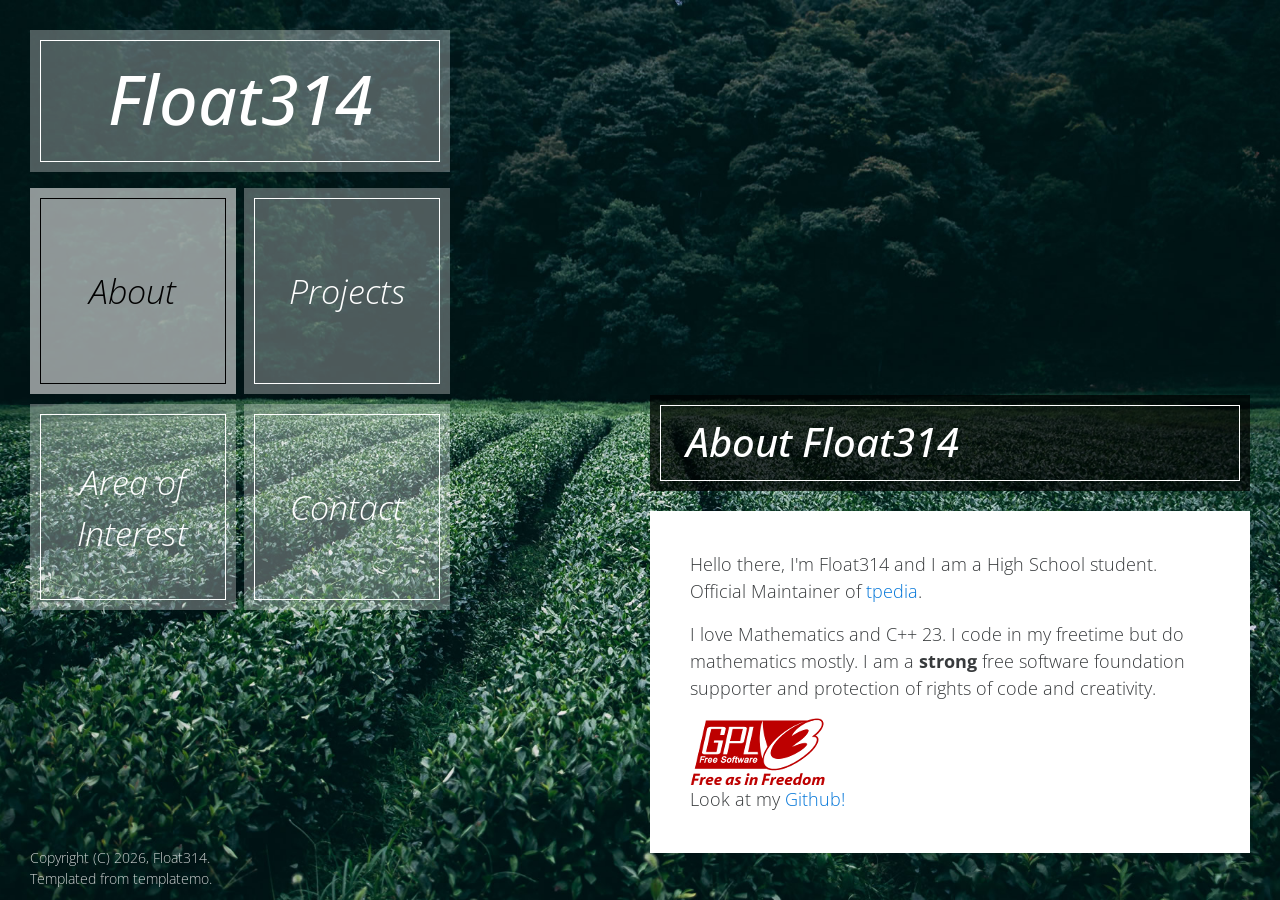
<file: index.html>
<!DOCTYPE html>
<html lang="en">
    <head>
        <meta charset="utf-8">
        <meta http-equiv="X-UA-Compatible" content="IE=edge">
        <meta name="viewport" content="width=device-width, initial-scale=1">
        
        <title>Float314</title>
<!--
The Story Theme
http://www.templatemo.com/tm-480-story
-->
        <!-- load stylesheets -->
        <link rel="stylesheet" href="https://fonts.googleapis.com/css?family=Open+Sans:300,300italic,400">  <!-- Google web font "Open Sans" -->
        <link rel="stylesheet" href="css/bootstrap.min.css">                                                <!-- Bootstrap style -->
        <link rel="stylesheet" href="css/flexslider.css">                                                   <!-- Flexslider style -->       
        <link rel="stylesheet" href="css/templatemo-style.css">                                             <!-- Templatemo style -->

        <!-- HTML5 shim and Respond.js for IE8 support of HTML5 elements and media queries -->
        <!-- WARNING: Respond.js doesn't work if you view the page via file:// -->
        <!--[if lt IE 9]>
          <script src="https://oss.maxcdn.com/html5shiv/3.7.2/html5shiv.min.js"></script>
          <script src="https://oss.maxcdn.com/respond/1.4.2/respond.min.js"></script>
        <![endif]-->
    </head>
    
    <body class="page">
        
            
            <!-- background images -->
            <div class="page-bg-imgs-list">
                <img src="img/story-bg-1.jpg" id="page-1-img" class="main-img" alt="About">
                <img src="img/story-bg-2.jpg" id="page-2-img" alt="Gallery">
                <img src="img/story-bg-3.jpg" id="page-3-img" alt="Services">
                <img src="img/story-bg-4.jpg" id="page-4-img" alt="Contact">                            
            </div>
            
            <div class="container-fluid">

                <div class="row">
                    <div class="col-xs-12 col-sm-12 col-md-12 col-lg-5 col-xl-5">
                        
                        <div class="header">

                            <!-- site title -->
                            <header class="box box-white">
                                <a href="javascript:void(0)" class="js-site-title">
                                    <h1 class="box-text site-title-text">Float314</h1>    
                                </a>            
                            </header>
                            
                            <!-- site navigation -->
                            <nav class="js-nav">
                                <ul class="nav-items-container">

                                    <li data-nav-item-id="page-1" class="block-keep-ratio block-keep-ratio-1-1 block-width-half box box-white box-nav-item js-nav-item pull-xs-left">
                                        <a href="#page-1" class="block-keep-ratio-content box-nav-item-link">
                                            <span class="box-text box-text-nav-item flexbox-center">About</span>
                                        </a>
                                    </li>

                                    <li data-nav-item-id="page-2" class="block-keep-ratio block-keep-ratio-1-1 block-width-half box box-white box-nav-item js-nav-item pull-xs-right">
                                        <a href="#page-2" class="block-keep-ratio-content box-nav-item-link">
                                            <span class="box-text box-text-nav-item flexbox-center">Projects</span>
                                        </a>
                                    </li>

                                    <li data-nav-item-id="page-3" class="block-keep-ratio block-keep-ratio-1-1 block-width-half box box-white box-nav-item js-nav-item pull-xs-left">
                                        <a href="#page-3" class="block-keep-ratio-content box-nav-item-link">
                                            <span class="box-text box-text-nav-item flexbox-center">Area of Interest</span>
                                        </a>
                                    </li>

                                    <li data-nav-item-id="page-4" class="block-keep-ratio block-keep-ratio-1-1 block-width-half box box-white box-nav-item js-nav-item pull-xs-right">
                                        <a href="#page-4" class="block-keep-ratio-content box-nav-item-link">
                                            <span class="box-text box-text-nav-item flexbox-center">Contact</span>
                                        </a>
                                    </li>

                                </ul>
                            </nav>    
                        </div> <!-- .header -->

                    </div>

                    <div class="col-xs-12 col-sm-12 col-md-12 col-lg-7 col-xl-7">
                        <div class="content-wrapper js-content-wrapper">
                            <!-- about -->
                            <section data-page-id="page-1" class="content js-content">
                                
                                <header class="box box-black margin-b-20">
                                    <h2 class="box-text page-title-text">About Float314</h2>
                                </header>
                                
                                <div class="content-text">
                                    <p>
                                        Hello there, I'm Float314 and I am a High School student. Official Maintainer of <a href="https://github.com/float314/tpedia">tpedia</a>. 
                                    </p>
                                    <p>
                                        I love Mathematics and C++ 23. I code in my freetime but do mathematics mostly. I am a <strong>strong</strong> free software foundation supporter
                                        and protection of rights of code and creativity. 
                                    </p>

                                    <img src="img/gplv3_logo.png" alt="GNU GPL v3 license Logo" />

                                    <p> Look at my <a href="https://github.com/Float314">Github!</a></p>
                                </div>            

                            </section> <!-- #about -->

                            <!-- gallery -->
                            <section data-page-id="page-2" class="content js-content">
                                
                                <header class="box box-black margin-b-20">
                                    <h2 class="box-text page-title-text">Projects</h2>
                                </header>
                                
                                <div class="content-text">
                                    
                                    <!-- <p>Credits go to <a rel="nofollow" href="http://unsplash.com">Unsplash</a> for images.</p> -->
                                     <p>
                                        Some projects I made in my free time  
                                     </p>
                                     <ul>
                                         <li><a href="https://github.com/Float314/tpedia">Tpedia</a> - Run Wikipedia inside the terminal!</li>
                                         <li><a href="https://github.com/Float314/c-export-symbols">c-export-symbols</a> - Export Functions with their Types for header files!</li>
                                     </ul>
                                     <p> + other projects I may have missed</p>
                                </div>            

                            </section> <!-- #gallery -->
                            
                            <!-- services -->
                            <section data-page-id="page-3" class="content js-content">
                                
                                <header class="box box-black margin-b-20">
                                    <h2 class="box-text page-title-text">Area of Intrests</h2>
                                </header>
                                
                                <div class="content-text">
                                    <p>I have a range of intrests. These include</p>
                                    <ul>
                                        <li>Mathematics</li>
                                        <li>Modern History (Tho i learn it for intrest)</li>
                                        <li>C++23</li>
                                        <li>Compilers</li>
                                        <li>Just me being me! </li>
                                        <li>(Occasionally) Sunset Photography at the beach (only on Holidays)</li>
                                    </ul>
                                </div>            

                            </section> <!-- #services -->

                            <!-- contact -->
                            <section data-page-id="page-4" class="content js-content">
                                
                                <header class="box box-black margin-b-20">
                                    <h2 class="box-text page-title-text">Contact</h2>
                                </header>
                                
                                <div class="content-text">
                                    <p>Contact me thru my discord ! 
                                        @float_3.14159.
                                    </p>
                                </div>            

                            </section> <!-- #contact -->
                        </div>
                    </div>

                </div>
                    
                <!-- footer row -->
                <footer class="row footer js-footer">
                    <div class="col-xs-12 col-sm-12 col-md-12 col-lg-12">

                        <p class="copyright-text">Copyright (C) 2026, Float314. <br> Templated from templatemo.</p>  

                    </div>                
                </footer>

            </div>  <!-- .container-fluid -->

        <!-- preloader removed -->
            
        <!-- load JS files -->
        <script src="js/jquery-1.11.3.min.js"></script> <!-- jQuery -->
        <script src="js/jquery.backstretch.min.js"></script> <!-- Backstretch http://srobbin.com/jquery-plugins/backstretch/ -->
        <script src="js/templatemo-script.js"></script> <!-- Templatemo scripts -->
    
    </body>
</html>
</file>
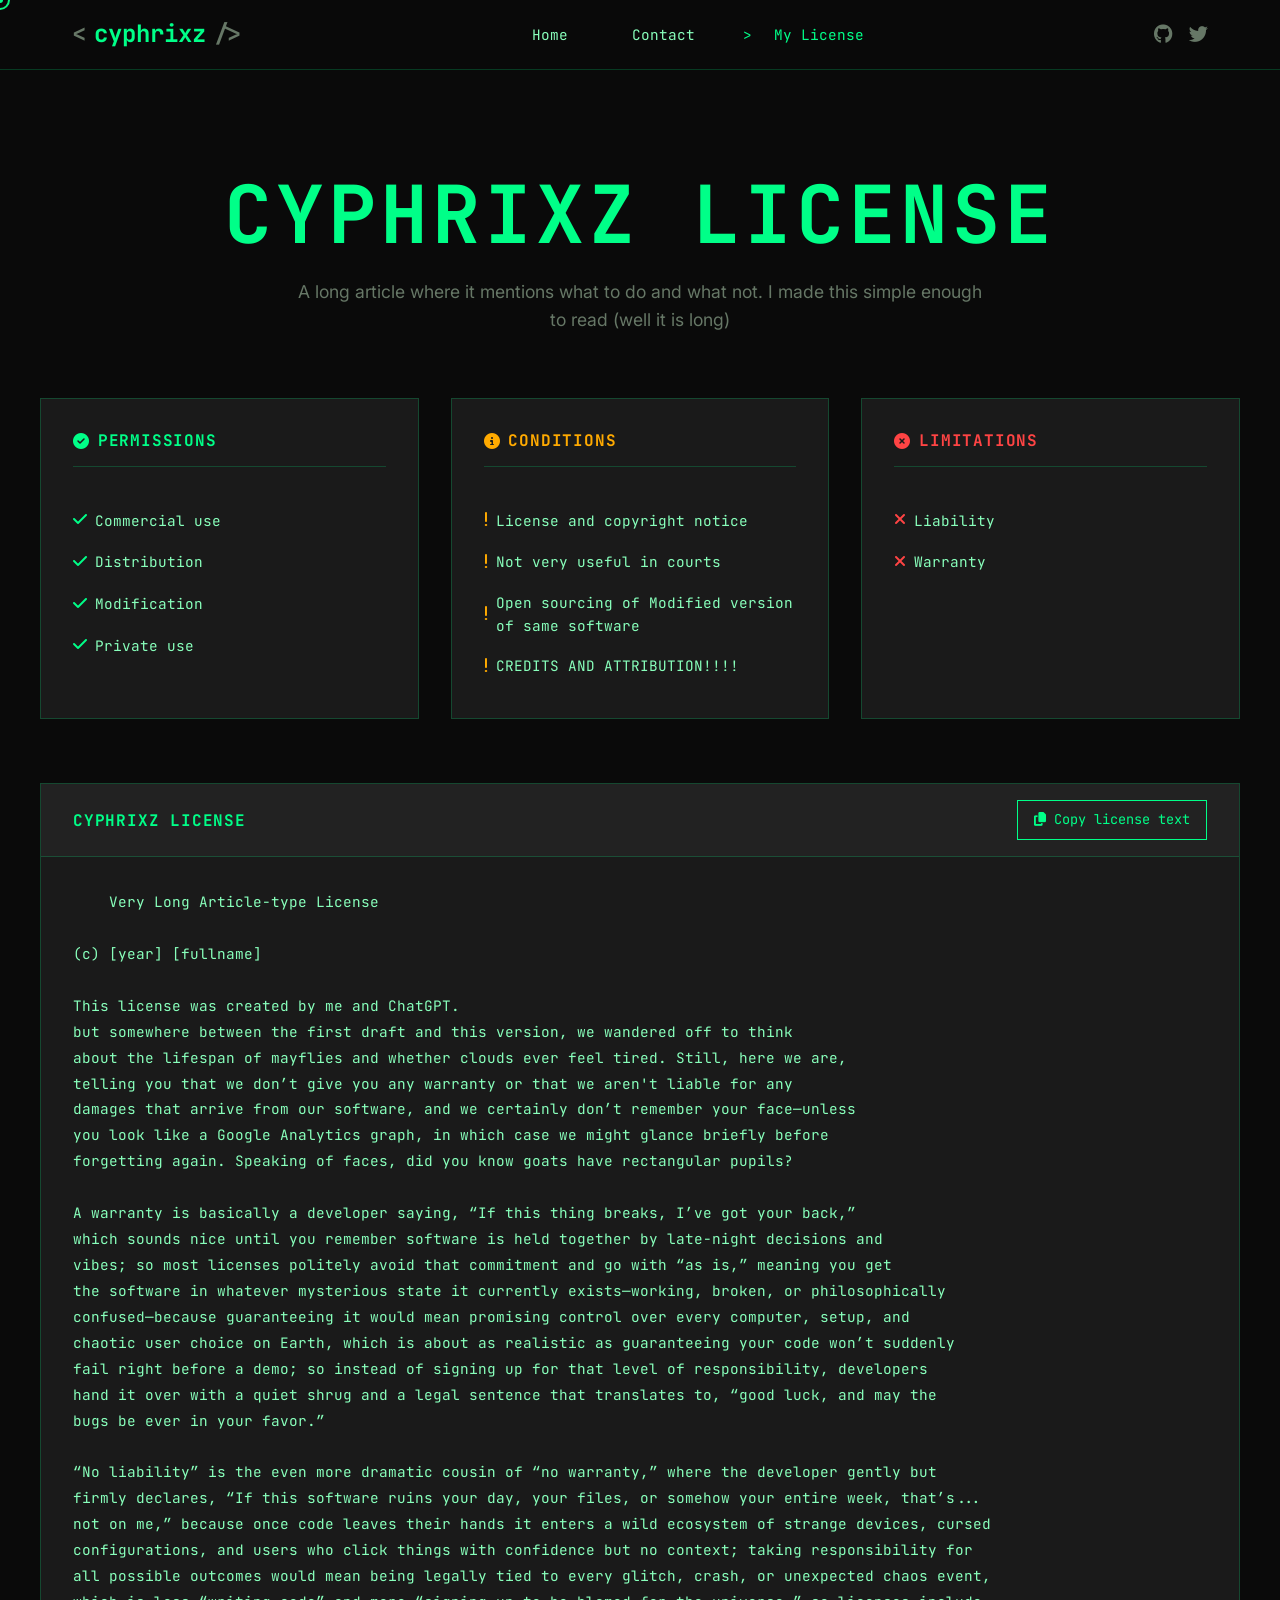
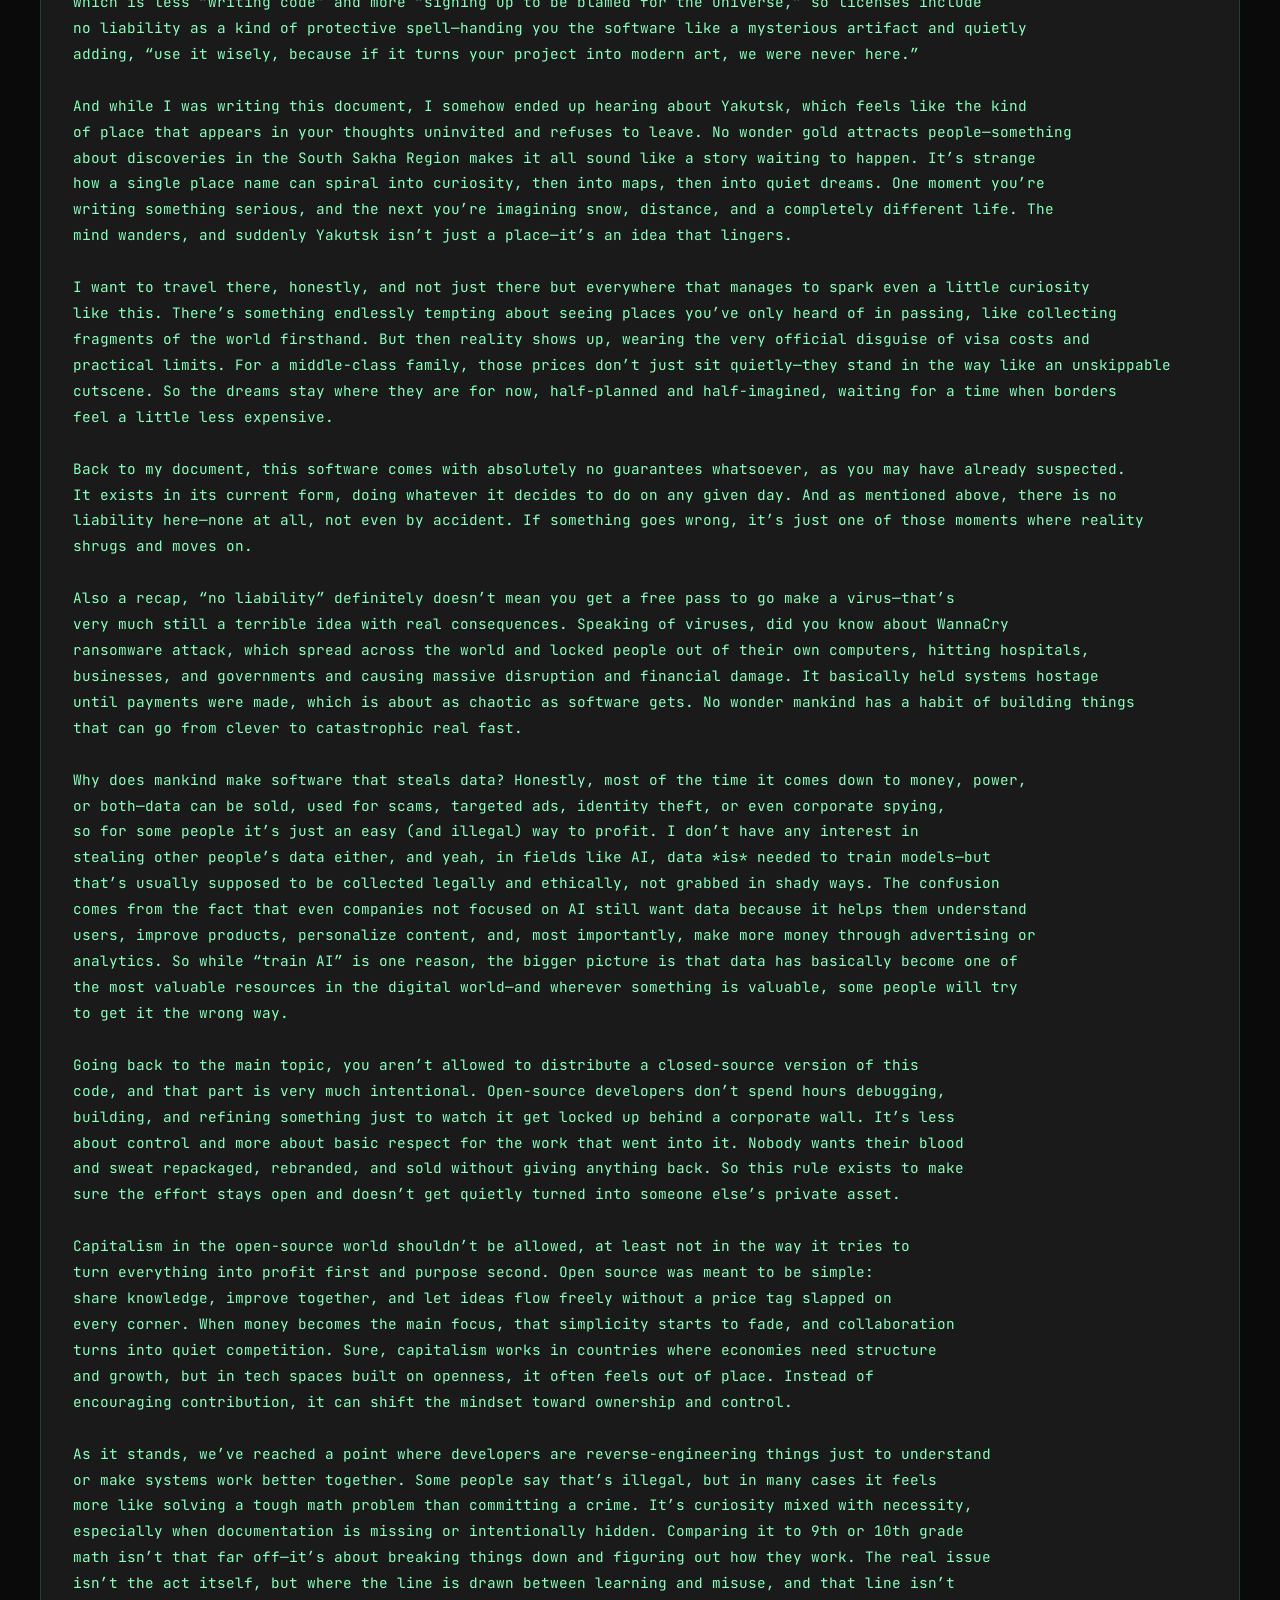
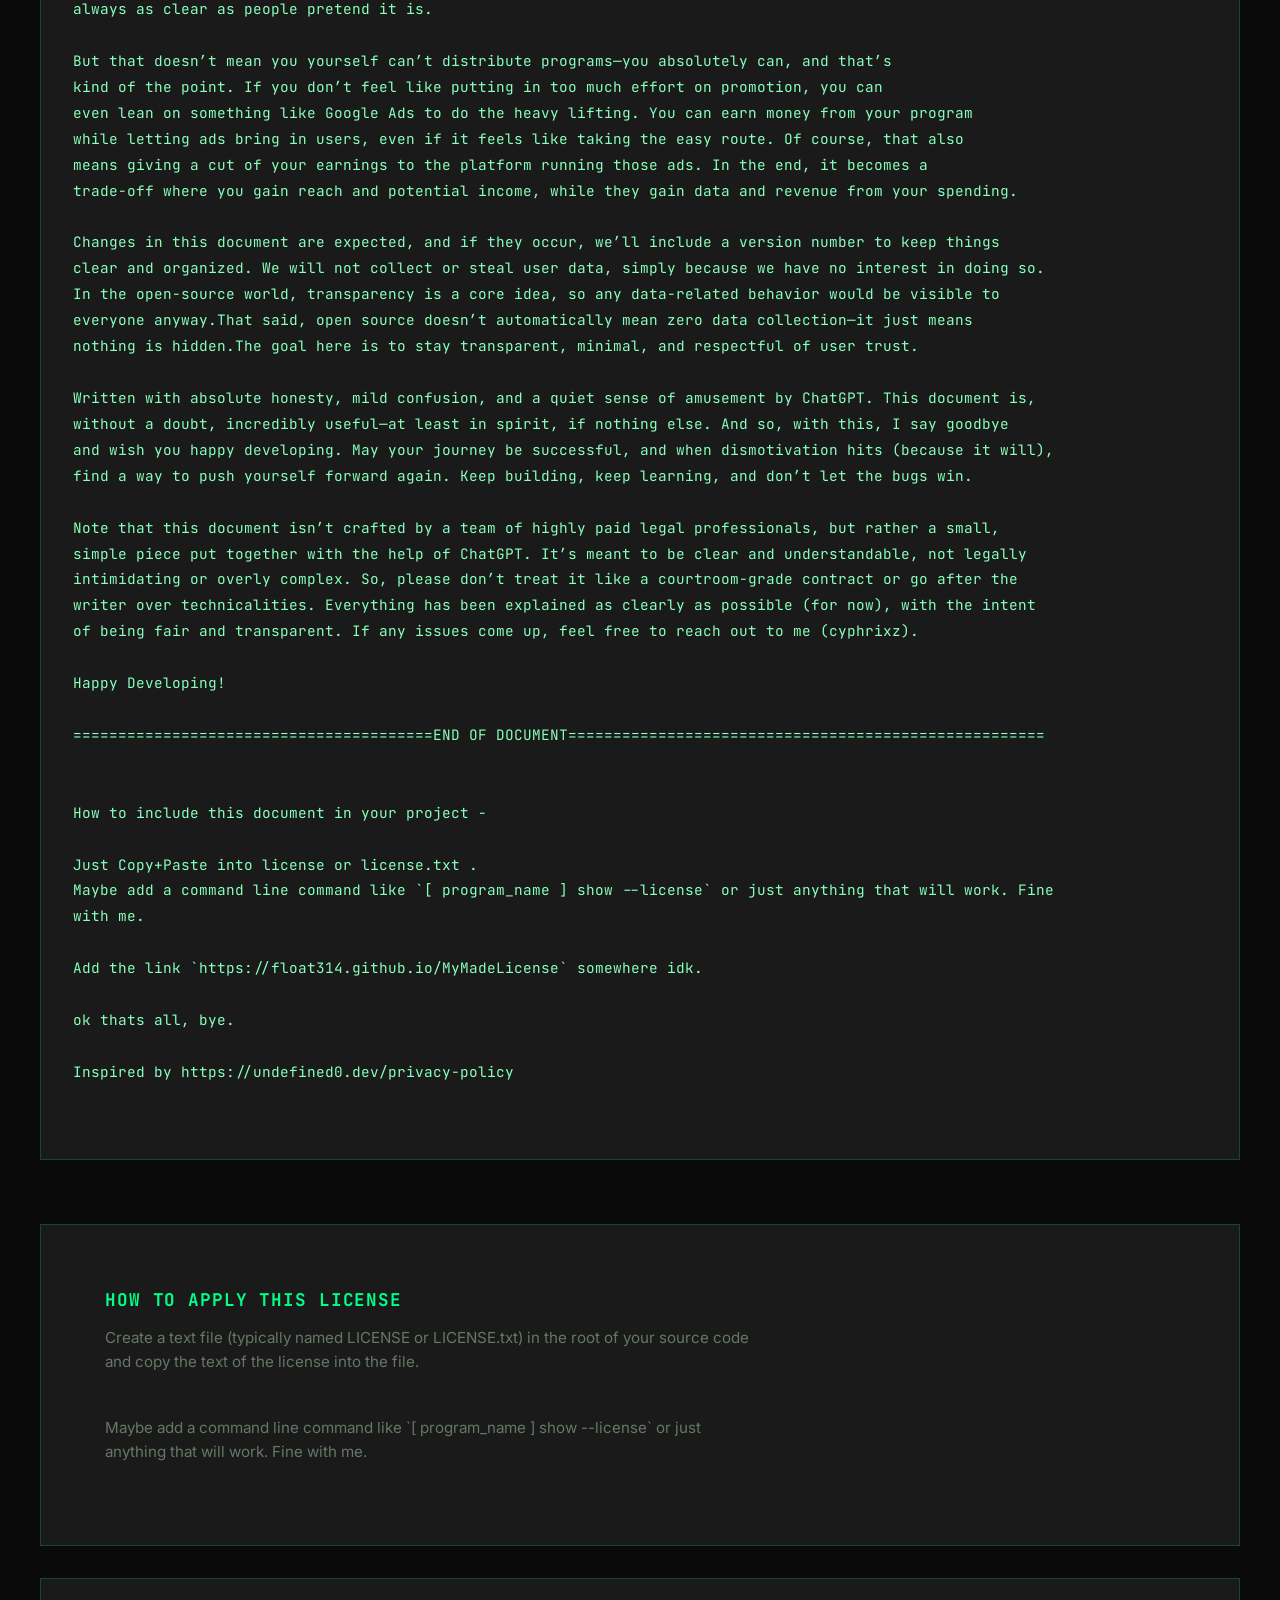
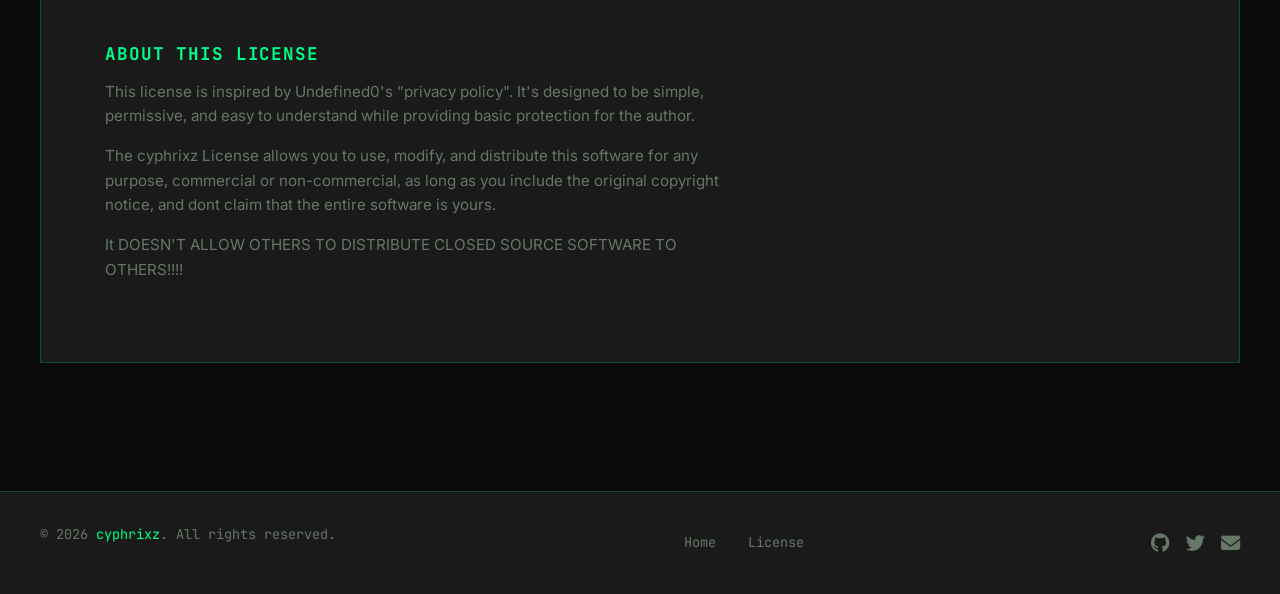
<file: MyMadeLicense.html>
<!DOCTYPE html>
<html lang="en">
<head>
    <meta charset="UTF-8">
    <meta name="viewport" content="width=device-width, initial-scale=1.0">
    <meta name="description" content="cyphrixz's Custom License - A simple permissive license">
    <meta name="keywords" content="license, open source, custom license">
    <meta name="author" content="cyphrixz">
    
    <title>cyphrixz License | Custom License</title>
    
    <link rel="preconnect" href="https://fonts.googleapis.com">
    <link rel="preconnect" href="https://fonts.gstatic.com" crossorigin>
    <link href="https://fonts.googleapis.com/css2?family=Inter:wght@400;500;600;700&family=JetBrains+Mono:wght@400;500;700&display=swap" rel="stylesheet">
    
    <link href="https://cdn.jsdelivr.net/npm/bootstrap@5.3.2/dist/css/bootstrap.min.css" rel="stylesheet">
    
    <link rel="stylesheet" href="https://cdnjs.cloudflare.com/ajax/libs/font-awesome/6.5.1/css/all.min.css">
    
    <link rel="stylesheet" href="assets/css/style.css">
    
    <link rel="icon" href="data:image/svg+xml,<svg xmlns='http://www.w3.org/2000/svg' viewBox='0 0 100 100'><text y='.9em' font-size='90'>⌨</text></svg>">
    
    <style>
        .license-page {
            padding-top: calc(var(--nav-height) + var(--spacing-xxl));
            padding-bottom: var(--spacing-xxl);
            min-height: 100vh;
        }
        
        .license-header {
            text-align: center;
            margin-bottom: var(--spacing-xl);
        }
        
        .license-header h1 {
            margin-bottom: var(--spacing-md);
        }
        
        .license-description {
            color: var(--color-text-muted);
            font-size: 1.1rem;
            max-width: 700px;
            margin: 0 auto;
        }
        
        .license-columns {
            display: grid;
            grid-template-columns: repeat(3, 1fr);
            gap: var(--spacing-lg);
            margin-bottom: var(--spacing-xl);
        }
        
        .license-column {
            background-color: var(--color-bg-secondary);
            border: 1px solid var(--color-border);
            padding: var(--spacing-lg);
        }
        
        .license-column h3 {
            font-size: 1rem;
            margin-bottom: var(--spacing-lg);
            padding-bottom: var(--spacing-md);
            border-bottom: 1px solid var(--color-border);
            display: flex;
            align-items: center;
            gap: var(--spacing-sm);
        }
        
        .license-column.permissions h3 { color: var(--color-accent-primary); }
        .license-column.conditions h3 { color: #ffaa00; }
        .license-column.limitations h3 { color: #ff4444; }
        
        .license-list {
            list-style: none;
            padding: 0;
            margin: 0;
        }
        
        .license-list li {
            padding: var(--spacing-sm) 0;
            font-family: var(--font-primary);
            font-size: 0.9rem;
            display: flex;
            align-items: center;
            gap: var(--spacing-sm);
        }
        
        .license-list li .icon {
            font-size: 1rem;
        }
        
        .license-list li .check { color: var(--color-accent-primary); }
        .license-list li .info { color: #ffaa00; }
        .license-list li .cross { color: #ff4444; }
        
        .license-text-container {
            background-color: var(--color-bg-secondary);
            border: 1px solid var(--color-border);
            margin-bottom: var(--spacing-xl);
        }
        
        .license-text-header {
            display: flex;
            justify-content: space-between;
            align-items: center;
            padding: var(--spacing-md) var(--spacing-lg);
            border-bottom: 1px solid var(--color-border);
            background-color: var(--color-bg-tertiary);
        }
        
        .license-text-header h3 {
            margin: 0;
            font-size: 1rem;
        }
        
        .copy-btn {
            font-family: var(--font-primary);
            font-size: 0.85rem;
            padding: var(--spacing-sm) var(--spacing-md);
            background-color: transparent;
            border: 1px solid var(--color-accent-primary);
            color: var(--color-accent-primary);
            cursor: pointer;
            transition: var(--transition-normal);
            display: flex;
            align-items: center;
            gap: var(--spacing-sm);
        }
        
        .copy-btn:hover {
            background-color: var(--color-accent-primary);
            color: var(--color-bg-primary);
        }
        
        .license-text {
            padding: var(--spacing-lg);
            font-family: var(--font-primary);
            font-size: 0.9rem;
            line-height: 1.8;
            white-space: pre-wrap;
            color: var(--color-text-secondary);
        }
        
        .license-section {
            background-color: var(--color-bg-secondary);
            border: 1px solid var(--color-border);
            padding: var(--spacing-xl);
            margin-bottom: var(--spacing-lg);
        }
        
        .license-section h3 {
            margin-bottom: var(--spacing-md);
            font-size: 1.1rem;
        }
        
        .license-section p {
            color: var(--color-text-muted);
            font-size: 0.95rem;
        }
        
        .license-section ul {
            color: var(--color-text-muted);
            padding-left: var(--spacing-lg);
            margin-top: var(--spacing-md);
        }
        
        .license-section li {
            margin-bottom: var(--spacing-sm);
        }
        
        .license-link {
            color: var(--color-accent-primary);
            text-decoration: none;
        }
        
        .license-link:hover {
            text-decoration: underline;
        }
        
        .spdx-link {
            display: inline-flex;
            align-items: center;
            gap: var(--spacing-xs);
            margin-top: var(--spacing-md);
            color: var(--color-accent-primary);
            font-family: var(--font-primary);
            font-size: 0.9rem;
        }
        
        .spdx-link:hover {
            text-decoration: underline;
        }
        
        @media (max-width: 992px) {
            .license-columns {
                grid-template-columns: 1fr;
            }
        }
    </style>
</head>
<body>
    <div class="custom-cursor"></div>
    <div class="custom-cursor-dot"></div>

    <nav class="navbar">
        <div class="navbar-container">
            <a href="index.html" class="navbar-logo">
                <span class="bracket">&lt;</span>cyphrixz<span class="bracket">/&gt;</span>
            </a>
            
            <ul class="nav-menu">
                <li><a href="index.html" class="nav-link">Home</a></li>
                <li><a href="#contact" class="nav-link">Contact</a></li>
                <li><a href="MyMadeLicense.html" class="nav-link active">My License</a></li>
            </ul>
            
            <div class="nav-socials">
                <a href="https://github.com/float314" target="_blank" rel="noopener" class="nav-social-link" aria-label="GitHub">
                    <i class="fab fa-github"></i>
                </a>
                <a href="https://twitter.com/cyphrixz" target="_blank" rel="noopener" class="nav-social-link" aria-label="Twitter">
                    <i class="fab fa-twitter"></i>
                </a>
            </div>
            
            <button class="hamburger" aria-label="Toggle menu" aria-expanded="false">
                <span class="hamburger-line"></span>
                <span class="hamburger-line"></span>
                <span class="hamburger-line"></span>
            </button>
        </div>
        
        <div class="nav-menu-mobile">
            <a href="index.html" class="nav-link">Home</a>
            <a href="#contact" class="nav-link">Contact</a>
            <a href="MyMadeLicense.html" class="nav-link active">My License</a>
            <div class="nav-socials mt-4">
                <a href="https://github.com/float314" target="_blank" rel="noopener" class="nav-social-link" aria-label="GitHub">
                    <i class="fab fa-github"></i>
                </a>
                <a href="https://twitter.com/cyphrixz" target="_blank" rel="noopener" class="nav-social-link" aria-label="Twitter">
                    <i class="fab fa-twitter"></i>
                </a>
            </div>
        </div>
    </nav>

    <main class="license-page">
        <div class="section-container">
            <div class="license-header fade-in">
                <h1>cyphrixz License</h1>
                <p class="license-description">
                    A long article where it mentions what to do and what not. I made this simple enough to read (well it is long) 
                </p>
            </div>
            
            <div class="license-columns fade-in fade-in-delay-1">
                <div class="license-column permissions">
                    <h3><i class="fas fa-check-circle"></i> Permissions</h3>
                    <ul class="license-list">
                        <li><span class="icon check"><i class="fas fa-check"></i></span> Commercial use</li>
                        <li><span class="icon check"><i class="fas fa-check"></i></span> Distribution</li>
                        <li><span class="icon check"><i class="fas fa-check"></i></span> Modification</li>
                        <li><span class="icon check"><i class="fas fa-check"></i></span> Private use</li>
                    </ul>
                </div>
                
                <div class="license-column conditions">
                    <h3><i class="fas fa-info-circle"></i> Conditions</h3>
                    <ul class="license-list">
                        <li><span class="icon info"><i class="fas fa-exclamation"></i></span> License and copyright notice</li>
                        <li><span class="icon info"><i class="fas fa-exclamation"></i></span> Not very useful in courts</li>
                        <li><span class="icon info"><i class="fas fa-exclamation"></i></span> Open sourcing of Modified version of same software </li>
                        <li><span class="icon info"><i class="fas fa-exclamation"></i></span> CREDITS AND ATTRIBUTION!!!!</li>
                    </ul>
                </div>
                
                <div class="license-column limitations">
                    <h3><i class="fas fa-times-circle"></i> Limitations</h3>
                    <ul class="license-list">
                        <li><span class="icon cross"><i class="fas fa-times"></i></span> Liability</li>
                        <li><span class="icon cross"><i class="fas fa-times"></i></span> Warranty</li>
                    </ul>
                </div>
            </div>
            
            <div class="license-text-container fade-in fade-in-delay-2">
                <div class="license-text-header">
                    <h3>cyphrixz License</h3>
                    <button class="copy-btn" onclick="copyLicense()">
                        <i class="fas fa-copy"></i> Copy license text
                    </button>
                </div>
                <pre class="license-text">
    Very Long Article-type License

(c) [year] [fullname]

This license was created by me and ChatGPT.
but somewhere between the first draft and this version, we wandered off to think 
about the lifespan of mayflies and whether clouds ever feel tired. Still, here we are,
telling you that we don’t give you any warranty or that we aren't liable for any 
damages that arrive from our software, and we certainly don’t remember your face—unless
you look like a Google Analytics graph, in which case we might glance briefly before 
forgetting again. Speaking of faces, did you know goats have rectangular pupils?

A warranty is basically a developer saying, “If this thing breaks, I’ve got your back,”
which sounds nice until you remember software is held together by late-night decisions and
vibes; so most licenses politely avoid that commitment and go with “as is,” meaning you get
the software in whatever mysterious state it currently exists—working, broken, or philosophically
confused—because guaranteeing it would mean promising control over every computer, setup, and
chaotic user choice on Earth, which is about as realistic as guaranteeing your code won’t suddenly
fail right before a demo; so instead of signing up for that level of responsibility, developers
hand it over with a quiet shrug and a legal sentence that translates to, “good luck, and may the
bugs be ever in your favor.”

“No liability” is the even more dramatic cousin of “no warranty,” where the developer gently but
firmly declares, “If this software ruins your day, your files, or somehow your entire week, that’s...
not on me,” because once code leaves their hands it enters a wild ecosystem of strange devices, cursed
configurations, and users who click things with confidence but no context; taking responsibility for
all possible outcomes would mean being legally tied to every glitch, crash, or unexpected chaos event,
which is less “writing code” and more “signing up to be blamed for the universe,” so licenses include
no liability as a kind of protective spell—handing you the software like a mysterious artifact and quietly
adding, “use it wisely, because if it turns your project into modern art, we were never here.”

And while I was writing this document, I somehow ended up hearing about Yakutsk, which feels like the kind
of place that appears in your thoughts uninvited and refuses to leave. No wonder gold attracts people—something
about discoveries in the South Sakha Region makes it all sound like a story waiting to happen. It’s strange 
how a single place name can spiral into curiosity, then into maps, then into quiet dreams. One moment you’re
writing something serious, and the next you’re imagining snow, distance, and a completely different life. The
mind wanders, and suddenly Yakutsk isn’t just a place—it’s an idea that lingers.

I want to travel there, honestly, and not just there but everywhere that manages to spark even a little curiosity
like this. There’s something endlessly tempting about seeing places you’ve only heard of in passing, like collecting
fragments of the world firsthand. But then reality shows up, wearing the very official disguise of visa costs and
practical limits. For a middle-class family, those prices don’t just sit quietly—they stand in the way like an unskippable 
cutscene. So the dreams stay where they are for now, half-planned and half-imagined, waiting for a time when borders
feel a little less expensive.

Back to my document, this software comes with absolutely no guarantees whatsoever, as you may have already suspected. 
It exists in its current form, doing whatever it decides to do on any given day. And as mentioned above, there is no
liability here—none at all, not even by accident. If something goes wrong, it’s just one of those moments where reality
shrugs and moves on.

Also a recap, “no liability” definitely doesn’t mean you get a free pass to go make a virus—that’s
very much still a terrible idea with real consequences. Speaking of viruses, did you know about WannaCry
ransomware attack, which spread across the world and locked people out of their own computers, hitting hospitals,
businesses, and governments and causing massive disruption and financial damage. It basically held systems hostage
until payments were made, which is about as chaotic as software gets. No wonder mankind has a habit of building things
that can go from clever to catastrophic real fast.

Why does mankind make software that steals data? Honestly, most of the time it comes down to money, power,
or both—data can be sold, used for scams, targeted ads, identity theft, or even corporate spying, 
so for some people it’s just an easy (and illegal) way to profit. I don’t have any interest in 
stealing other people’s data either, and yeah, in fields like AI, data *is* needed to train models—but 
that’s usually supposed to be collected legally and ethically, not grabbed in shady ways. The confusion 
comes from the fact that even companies not focused on AI still want data because it helps them understand
users, improve products, personalize content, and, most importantly, make more money through advertising or 
analytics. So while “train AI” is one reason, the bigger picture is that data has basically become one of 
the most valuable resources in the digital world—and wherever something is valuable, some people will try 
to get it the wrong way.

Going back to the main topic, you aren’t allowed to distribute a closed-source version of this
code, and that part is very much intentional. Open-source developers don’t spend hours debugging, 
building, and refining something just to watch it get locked up behind a corporate wall. It’s less 
about control and more about basic respect for the work that went into it. Nobody wants their blood
and sweat repackaged, rebranded, and sold without giving anything back. So this rule exists to make 
sure the effort stays open and doesn’t get quietly turned into someone else’s private asset.

Capitalism in the open-source world shouldn’t be allowed, at least not in the way it tries to
turn everything into profit first and purpose second. Open source was meant to be simple: 
share knowledge, improve together, and let ideas flow freely without a price tag slapped on 
every corner. When money becomes the main focus, that simplicity starts to fade, and collaboration 
turns into quiet competition. Sure, capitalism works in countries where economies need structure 
and growth, but in tech spaces built on openness, it often feels out of place. Instead of 
encouraging contribution, it can shift the mindset toward ownership and control.

As it stands, we’ve reached a point where developers are reverse-engineering things just to understand 
or make systems work better together. Some people say that’s illegal, but in many cases it feels 
more like solving a tough math problem than committing a crime. It’s curiosity mixed with necessity, 
especially when documentation is missing or intentionally hidden. Comparing it to 9th or 10th grade 
math isn’t that far off—it’s about breaking things down and figuring out how they work. The real issue 
isn’t the act itself, but where the line is drawn between learning and misuse, and that line isn’t 
always as clear as people pretend it is.

But that doesn’t mean you yourself can’t distribute programs—you absolutely can, and that’s
kind of the point. If you don’t feel like putting in too much effort on promotion, you can
even lean on something like Google Ads to do the heavy lifting. You can earn money from your program
while letting ads bring in users, even if it feels like taking the easy route. Of course, that also 
means giving a cut of your earnings to the platform running those ads. In the end, it becomes a 
trade-off where you gain reach and potential income, while they gain data and revenue from your spending.

Changes in this document are expected, and if they occur, we’ll include a version number to keep things
clear and organized. We will not collect or steal user data, simply because we have no interest in doing so.
In the open-source world, transparency is a core idea, so any data-related behavior would be visible to 
everyone anyway.That said, open source doesn’t automatically mean zero data collection—it just means 
nothing is hidden.The goal here is to stay transparent, minimal, and respectful of user trust.

Written with absolute honesty, mild confusion, and a quiet sense of amusement by ChatGPT. This document is,
without a doubt, incredibly useful—at least in spirit, if nothing else. And so, with this, I say goodbye
and wish you happy developing. May your journey be successful, and when dismotivation hits (because it will),
find a way to push yourself forward again. Keep building, keep learning, and don’t let the bugs win.

Note that this document isn’t crafted by a team of highly paid legal professionals, but rather a small,
simple piece put together with the help of ChatGPT. It’s meant to be clear and understandable, not legally
intimidating or overly complex. So, please don’t treat it like a courtroom-grade contract or go after the
writer over technicalities. Everything has been explained as clearly as possible (for now), with the intent
of being fair and transparent. If any issues come up, feel free to reach out to me (cyphrixz).

Happy Developing! 

========================================END OF DOCUMENT=====================================================


How to include this document in your project - 

Just Copy+Paste into license or license.txt . 
Maybe add a command line command like `[ program_name ] show --license` or just anything that will work. Fine 
with me. 

Add the link `https://float314.github.io/MyMadeLicense` somewhere idk. 

ok thats all, bye.

Inspired by https://undefined0.dev/privacy-policy
                </pre>
            </div>
            
            <div class="license-section fade-in fade-in-delay-3">
                <h3>How to apply this license</h3>
                <p>Create a text file (typically named LICENSE or LICENSE.txt) in the root of your source code and copy the text of the license into the file.</p>

                <br> 
                <p>Maybe add a command line command like `[ program_name ] show --license` or just anything that will work. Fine 
                with me. </p>
                
            </div>
            
            <div class="license-section fade-in fade-in-delay-4">
                <h3>About this license</h3>
                <p>
                    This license is inspired by Undefined0's "privacy policy".  It's designed to be simple, 
                    permissive, and easy to understand while providing basic protection for the author.
                </p>
                <p>
                    The cyphrixz License allows you to use, modify, and distribute this software for any purpose, 
                    commercial or non-commercial, as long as you include the original copyright notice, and dont claim
                    that the entire software is yours. 
                </p>
                <p>
                    It DOESN'T ALLOW OTHERS TO DISTRIBUTE CLOSED SOURCE SOFTWARE TO OTHERS!!!!
                </p>
            </div>

        </div>
    </main>

    <footer class="footer">
        <div class="footer-container">
            <p class="footer-copyright">
                &copy; 2026 <span>cyphrixz</span>. All rights reserved.
            </p>
            
            <div class="footer-links">
                <a href="index.html" class="footer-link">Home</a>
                <a href="MyMadeLicense.html" class="footer-link">License</a>
            </div>
            
            <div class="footer-socials">
                <a href="https://github.com/cyphrixz" target="_blank" rel="noopener" class="footer-social-link" aria-label="GitHub">
                    <i class="fab fa-github"></i>
                </a>
                <a href="https://twitter.com/cyphrixz" target="_blank" rel="noopener" class="footer-social-link" aria-label="Twitter">
                    <i class="fab fa-twitter"></i>
                </a>
                <a href="mailto:cyphrixz@example.com" class="footer-social-link" aria-label="Email">
                    <i class="fas fa-envelope"></i>
                </a>
            </div>
        </div>
    </footer>

    <button class="back-to-top" aria-label="Back to top">
        <i class="fas fa-chevron-up"></i>
    </button>

    <script src="https://cdn.jsdelivr.net/npm/bootstrap@5.3.2/dist/js/bootstrap.bundle.min.js"></script>
    <script src="assets/js/script.js"></script>
    
    <script>
        function copyLicense() {
            const licenseText = `    Very Long Article-type License

(c) [year] [fullname]

This license was created by me and ChatGPT.
but somewhere between the first draft and this version, we wandered off to think 
about the lifespan of mayflies and whether clouds ever feel tired. Still, here we are,
telling you that we don’t give you any warranty or that we aren't liable for any 
damages that arrive from our software, and we certainly don’t remember your face—unless
you look like a Google Analytics graph, in which case we might glance briefly before 
forgetting again. Speaking of faces, did you know goats have rectangular pupils?

A warranty is basically a developer saying, “If this thing breaks, I’ve got your back,”
which sounds nice until you remember software is held together by late-night decisions and
vibes; so most licenses politely avoid that commitment and go with “as is,” meaning you get
the software in whatever mysterious state it currently exists—working, broken, or philosophically
confused—because guaranteeing it would mean promising control over every computer, setup, and
chaotic user choice on Earth, which is about as realistic as guaranteeing your code won’t suddenly
fail right before a demo; so instead of signing up for that level of responsibility, developers
hand it over with a quiet shrug and a legal sentence that translates to, “good luck, and may the
bugs be ever in your favor.”

“No liability” is the even more dramatic cousin of “no warranty,” where the developer gently but
firmly declares, “If this software ruins your day, your files, or somehow your entire week, that’s...
not on me,” because once code leaves their hands it enters a wild ecosystem of strange devices, cursed
configurations, and users who click things with confidence but no context; taking responsibility for
all possible outcomes would mean being legally tied to every glitch, crash, or unexpected chaos event,
which is less “writing code” and more “signing up to be blamed for the universe,” so licenses include
no liability as a kind of protective spell—handing you the software like a mysterious artifact and quietly
adding, “use it wisely, because if it turns your project into modern art, we were never here.”

And while I was writing this document, I somehow ended up hearing about Yakutsk, which feels like the kind
of place that appears in your thoughts uninvited and refuses to leave. No wonder gold attracts people—something
about discoveries in the South Sakha Region makes it all sound like a story waiting to happen. It’s strange 
how a single place name can spiral into curiosity, then into maps, then into quiet dreams. One moment you’re
writing something serious, and the next you’re imagining snow, distance, and a completely different life. The
mind wanders, and suddenly Yakutsk isn’t just a place—it’s an idea that lingers.

I want to travel there, honestly, and not just there but everywhere that manages to spark even a little curiosity
like this. There’s something endlessly tempting about seeing places you’ve only heard of in passing, like collecting
fragments of the world firsthand. But then reality shows up, wearing the very official disguise of visa costs and
practical limits. For a middle-class family, those prices don’t just sit quietly—they stand in the way like an unskippable 
cutscene. So the dreams stay where they are for now, half-planned and half-imagined, waiting for a time when borders
feel a little less expensive.

Back to my document, this software comes with absolutely no guarantees whatsoever, as you may have already suspected. 
It exists in its current form, doing whatever it decides to do on any given day. And as mentioned above, there is no
liability here—none at all, not even by accident. If something goes wrong, it’s just one of those moments where reality
shrugs and moves on.

Also a recap, “no liability” definitely doesn’t mean you get a free pass to go make a virus—that’s
very much still a terrible idea with real consequences. Speaking of viruses, did you know about WannaCry
ransomware attack, which spread across the world and locked people out of their own computers, hitting hospitals,
businesses, and governments and causing massive disruption and financial damage. It basically held systems hostage
until payments were made, which is about as chaotic as software gets. No wonder mankind has a habit of building things
that can go from clever to catastrophic real fast.

Why does mankind make software that steals data? Honestly, most of the time it comes down to money, power,
or both—data can be sold, used for scams, targeted ads, identity theft, or even corporate spying, 
so for some people it’s just an easy (and illegal) way to profit. I don’t have any interest in 
stealing other people’s data either, and yeah, in fields like AI, data *is* needed to train models—but 
that’s usually supposed to be collected legally and ethically, not grabbed in shady ways. The confusion 
comes from the fact that even companies not focused on AI still want data because it helps them understand
users, improve products, personalize content, and, most importantly, make more money through advertising or 
analytics. So while “train AI” is one reason, the bigger picture is that data has basically become one of 
the most valuable resources in the digital world—and wherever something is valuable, some people will try 
to get it the wrong way.

Going back to the main topic, you aren’t allowed to distribute a closed-source version of this
code, and that part is very much intentional. Open-source developers don’t spend hours debugging, 
building, and refining something just to watch it get locked up behind a corporate wall. It’s less 
about control and more about basic respect for the work that went into it. Nobody wants their blood
and sweat repackaged, rebranded, and sold without giving anything back. So this rule exists to make 
sure the effort stays open and doesn’t get quietly turned into someone else’s private asset.

Capitalism in the open-source world shouldn’t be allowed, at least not in the way it tries to
turn everything into profit first and purpose second. Open source was meant to be simple: 
share knowledge, improve together, and let ideas flow freely without a price tag slapped on 
every corner. When money becomes the main focus, that simplicity starts to fade, and collaboration 
turns into quiet competition. Sure, capitalism works in countries where economies need structure 
and growth, but in tech spaces built on openness, it often feels out of place. Instead of 
encouraging contribution, it can shift the mindset toward ownership and control.

As it stands, we’ve reached a point where developers are reverse-engineering things just to understand 
or make systems work better together. Some people say that’s illegal, but in many cases it feels 
more like solving a tough math problem than committing a crime. It’s curiosity mixed with necessity, 
especially when documentation is missing or intentionally hidden. Comparing it to 9th or 10th grade 
math isn’t that far off—it’s about breaking things down and figuring out how they work. The real issue 
isn’t the act itself, but where the line is drawn between learning and misuse, and that line isn’t 
always as clear as people pretend it is.

But that doesn’t mean you yourself can’t distribute programs—you absolutely can, and that’s
kind of the point. If you don’t feel like putting in too much effort on promotion, you can
even lean on something like Google Ads to do the heavy lifting. You can earn money from your program
while letting ads bring in users, even if it feels like taking the easy route. Of course, that also 
means giving a cut of your earnings to the platform running those ads. In the end, it becomes a 
trade-off where you gain reach and potential income, while they gain data and revenue from your spending.

Changes in this document are expected, and if they occur, we’ll include a version number to keep things
clear and organized. We will not collect or steal user data, simply because we have no interest in doing so.
In the open-source world, transparency is a core idea, so any data-related behavior would be visible to 
everyone anyway.That said, open source doesn’t automatically mean zero data collection—it just means 
nothing is hidden.The goal here is to stay transparent, minimal, and respectful of user trust.

Written with absolute honesty, mild confusion, and a quiet sense of amusement by ChatGPT. This document is,
without a doubt, incredibly useful—at least in spirit, if nothing else. And so, with this, I say goodbye
and wish you happy developing. May your journey be successful, and when dismotivation hits (because it will),
find a way to push yourself forward again. Keep building, keep learning, and don’t let the bugs win.

Note that this document isn’t crafted by a team of highly paid legal professionals, but rather a small,
simple piece put together with the help of ChatGPT. It’s meant to be clear and understandable, not legally
intimidating or overly complex. So, please don’t treat it like a courtroom-grade contract or go after the
writer over technicalities. Everything has been explained as clearly as possible (for now), with the intent
of being fair and transparent. If any issues come up, feel free to reach out to me (cyphrixz).

Happy Developing! 

========================================END OF DOCUMENT=====================================================


How to include this document in your project - 

Just Copy+Paste into license or license.txt . 
Maybe add a command line command like '[ program_name ] show --license' or just anything that will work. Fine 
with me. 

Add the link 'https://float314.github.io/MyMadeLicense' somewhere idk. 

ok thats all, bye.

Inspired by https://undefined0.dev/privacy-policy`;
            
            navigator.clipboard.writeText(licenseText).then(() => {
                const btn = document.querySelector('.copy-btn');
                const originalHTML = btn.innerHTML;
                btn.innerHTML = '<i class="fas fa-check"></i> Copied!';
                btn.style.backgroundColor = 'var(--color-accent-primary)';
                btn.style.color = 'var(--color-bg-primary)';
                
                setTimeout(() => {
                    btn.innerHTML = originalHTML;
                    btn.style.backgroundColor = '';
                    btn.style.color = '';
                }, 2000);
            });
        }
        
        document.addEventListener('DOMContentLoaded', function() {
            const fadeElements = document.querySelectorAll('.fade-in');
            const observer = new IntersectionObserver((entries) => {
                entries.forEach(entry => {
                    if (entry.isIntersecting) {
                        entry.target.classList.add('visible');
                    }
                });
            }, { threshold: 0.1 });
            
            fadeElements.forEach(el => observer.observe(el));
        });
    </script>
</body>
</html>
</file>
<file: css/templatemo-style.css>
/*

The Story Theme

http://www.templatemo.com/tm-480-story

*/

body, html { overflow-x: hidden; }

/* Preloader */

#preloader {
    position: fixed;
    top: 0;
    left: 0;
    right: 0;
    bottom: 0;
    background-color: #fff; /* change if the mask should have another color then white */
    z-index: 99; /* makes sure it stays on top */
}

#status {
    width: 200px;
    height: 200px;
    position: absolute;
    left: 50%; /* centers the loading animation horizontally one the screen */
    top: 50%; /* centers the loading animation vertically one the screen */
    background-image: url(../img/status.gif); /* path to your loading animation */
    background-repeat: no-repeat;
    background-position: center;
    margin: -100px 0 0 -100px; /* is width and height divided by two */
}

/* Resets */

a:hover, a:focus { text-decoration: none; }

h1, h2 { margin: 0; }

p:last-child { margin-bottom: 0; }

/**/
.page {
	background-color: #222222;	
	font-family: 'Open Sans', sans-serif;
	font-size: 18px;
	font-weight: 300;		
	padding: 30px 15px;
	overflow-x: hidden;
}

.page-bg-imgs-list { display: none; }

.header { 
	max-width: 420px;
	overflow: auto; 
}

.content-wrapper { margin-top: 365px; }

.content {
	max-width: 600px;
	margin-left: auto;
	margin-right: 0;
}

.content-gallery { max-width: 900px; }

.content-text {
	background-color: white;
	padding: 40px;
}

.content-text h4 { padding-top: 10px; }

.content-text-gallery {
	padding: 5px;
	position: relative;
	height: auto;
	min-height: 200px;
}

.box {
	display: block;
	padding: 10px;	
}

.box-text {
	border: 1px solid white;
	color: white;	
	font-style: italic;	
	width: 100%;
	height: 100%;
}

.box-white { background-color: rgba(255, 255, 255, 0.3);	}
.box-black { background-color: rgba(0, 0, 0, 0.7); }

.site-title-text {
	font-size: 3.8em;
	padding-top: 20px;
	padding-bottom: 25px;
	text-align: center;
}

.page-title-text {
	font-size: 2.2em;
	padding: 15px 25px;
	text-align: left;
}

.nav-items-container { padding: 0; }

.box-nav-item {
	margin-bottom: 10px;
	font-size: 1.9em;
	-webkit-transition: all 0.3s ease;	
	transition: all 0.3s ease;	
}

.box-nav-item-link { padding: 10px; }

.box-nav-item:hover, .box-nav-item:focus, .box-nav-item.active {
	background-color: rgba(241, 241, 241, 0.59);	
}

.box-nav-item:hover .box-text-nav-item, 
.box-nav-item:focus .box-text-nav-item,
.box-nav-item.active .box-text-nav-item {	
	color: black;
	border: 1px solid black;
}

/* footer */

.footer { 
	display: none; 
	position: fixed;
	bottom: 10px;
	left: 30px;
}

.footer a {	color: rgba(255, 255, 255, 0.8); }

.copyright-text { 
	color: rgba(255, 255, 255, 0.8);
	font-size: 0.8em;	
}


/* Utility Classes */

.margin-t-30 {	margin-top: 30px; }
.margin-b-20 {	margin-bottom: 20px; }

.block-keep-ratio,
.block-keep-ratio-content {
	display: block;
}

.block-keep-ratio {	position: relative; }
	
.block-keep-ratio-content {
	position: absolute;
	top: 0; bottom: 0; right: 0; left: 0;
}

.block-keep-ratio:after {
	display: block;
	content: '';
}

.block-keep-ratio-1-1:after { padding-top: 100%; }

.block-width-half { width: 49%; }

.flexbox-center {
	display: -webkit-box;
	display: -webkit-flex;
	display: -ms-flexbox;
	display: flex;
    -webkit-box-orient: vertical;
    -webkit-box-direction: normal;
    -webkit-flex-direction: column;
        -ms-flex-direction: column;
            flex-direction: column;
    -webkit-box-pack: center;
    -webkit-justify-content: center;
        -ms-flex-pack: center;
            justify-content: center;
    text-align: center;
}


/* Contact form */

.contact-form {	margin-top: 30px; }

.form-group { margin-bottom: 20px; }

.form-control:focus {
    border-color: rgb(0, 218, 79);
    outline: 0;
    -webkit-box-shadow: inset 0 1px 1px rgba(0,0,0,.075),0 0 8px rgba(0, 200, 81,.6);
    box-shadow: inset 0 1px 1px rgba(0,0,0,.075),0 0 8px rgba(0, 200, 81, 0.6);
}

.form-control {
	font-size: 1em;
	border-radius: 0;
}

.submit-btn {
	color: #A0A0A0;
	background-color: transparent;
	border-color: #A0A0A0;
	border-radius: 0;
	font-size: 1.1em;
	margin-top: 5px;
	width: 150px;
	height: 50px;
	text-transform: uppercase;
	transition: all 0.3s ease;	
}

.submit-btn:hover, .submit-btn:focus {
	color: white;
	background-color: #A0A0A0;
	border-color: #A0A0A0;
}

.form-group-2-col-left {
	padding-left: 0;
	padding-right: 5px;
}

.form-group-2-col-right {
	padding-right: 0;
	padding-left: 5px;
}

.footer.sticky {
	position: fixed;
	bottom: 10px;
	left: 30px;
}

/* Media Queries */

@media screen and (max-width: 991px) {

	.form-group-2-col-left,
	.form-group-2-col-right {
		padding-left: 0;
		padding-right: 0;
	}

	.content { margin: 0 0 0 auto; }

	.content-wrapper { 
		margin-top: 30px; 
		margin-bottom: 30px;		
	}

	.footer { position: static;	}
}

@media screen and (max-width: 767px) {
	.content-wrapper { position: static; }
}

@media screen and (max-width: 1199px) and (min-width: 992px) {
	
	.block-width-half { width: 48%; }
	
	.box-nav-item { font-size: 1.4em; }

	.site-title-text { font-size: 3em; }
}

@media screen and (max-width: 480px) {
	
	.block-width-half { width: 48%; }
	
	.box-nav-item { font-size: 1.4em; }

	.site-title-text { font-size: 3em; }
	.page-title-text { font-size: 1.6em; }

	.content-text { padding: 30px 25px; }
	.content-text-gallery { padding: 5px; }
}
</file>
<file: assets/css/style.css>
/* ==========================================================================
   CYPHRIXZ PORTFOLIO - CUSTOM STYLESHEET
   Brutalist / Terminal Green Hacker Theme
   ========================================================================== */

/* ==========================================================================
   CSS CUSTOM PROPERTIES (Variables)
   ========================================================================== */
:root {
    /* Color Palette - Terminal Green Hacker Theme */
    --color-bg-primary: #0a0a0a;
    --color-bg-secondary: #1a1a1a;
    --color-bg-tertiary: #222222;
    --color-accent-primary: #00ff88;
    --color-accent-secondary: #003322;
    --color-accent-glow: rgba(0, 255, 136, 0.3);
    --color-text-primary: #00ff88;
    --color-text-secondary: #88ffbb;
    --color-text-muted: #667766;
    --color-border: #00ff8833;
    
    /* Typography */
    --font-primary: 'JetBrains Mono', 'Fira Code', 'Consolas', monospace;
    --font-secondary: 'Inter', 'Segoe UI', sans-serif;
    
    /* Spacing */
    --spacing-xs: 0.25rem;
    --spacing-sm: 0.5rem;
    --spacing-md: 1rem;
    --spacing-lg: 2rem;
    --spacing-xl: 4rem;
    --spacing-xxl: 6rem;
    
    /* Sizing */
    --container-max-width: 1200px;
    --nav-height: 70px;
    
    /* Transitions */
    --transition-fast: 0.15s ease;
    --transition-normal: 0.3s ease;
    --transition-slow: 0.5s ease;
    
    /* Border Radius - Brutalist style uses sharp corners */
    --radius-none: 0;
    --radius-sm: 2px;
    --radius-md: 4px;
    
    /* Shadows */
    --shadow-glow: 0 0 20px var(--color-accent-glow);
    --shadow-card: 0 4px 20px rgba(0, 0, 0, 0.5);
}

/* ==========================================================================
   BASE STYLES & RESET
   ========================================================================== */
* {
    margin: 0;
    padding: 0;
    box-sizing: border-box;
}

html {
    scroll-behavior: smooth;
    font-size: 16px;
}

body {
    font-family: var(--font-secondary);
    background-color: var(--color-bg-primary);
    color: var(--color-text-secondary);
    line-height: 1.6;
    overflow-x: hidden;
    cursor: none;
}

/* Custom Cursor */
.custom-cursor {
    width: 20px;
    height: 20px;
    border: 2px solid var(--color-accent-primary);
    border-radius: 50%;
    position: fixed;
    pointer-events: none;
    z-index: 10000;
    transform: translate(-50%, -50%);
    transition: transform 0.1s ease, width 0.2s ease, height 0.2s ease;
    mix-blend-mode: difference;
}

.custom-cursor.hover {
    width: 40px;
    height: 40px;
    background-color: var(--color-accent-glow);
}

.custom-cursor-dot {
    width: 6px;
    height: 6px;
    background-color: var(--color-accent-primary);
    border-radius: 50%;
    position: fixed;
    pointer-events: none;
    z-index: 10001;
    transform: translate(-50%, -50%);
}

/* Selection Styling */
::selection {
    background-color: var(--color-accent-primary);
    color: var(--color-bg-primary);
}

/* ==========================================================================
   TYPOGRAPHY
   ========================================================================== */
h1, h2, h3, h4, h5, h6 {
    font-family: var(--font-primary);
    color: var(--color-text-primary);
    font-weight: 700;
    line-height: 1.2;
    text-transform: uppercase;
    letter-spacing: 0.05em;
}

h1 { font-size: clamp(2.5rem, 8vw, 5rem); }
h2 { font-size: clamp(2rem, 5vw, 3rem); }
h3 { font-size: clamp(1.5rem, 3vw, 2rem); }
h4 { font-size: 1.25rem; }

p {
    margin-bottom: var(--spacing-md);
    max-width: 65ch;
}

a {
    color: var(--color-accent-primary);
    text-decoration: none;
    transition: var(--transition-fast);
}

a:hover {
    color: var(--color-text-secondary);
    text-shadow: 0 0 10px var(--color-accent-glow);
}

/* ==========================================================================
   NAVIGATION BAR
   ========================================================================== */
.navbar {
    position: fixed;
    top: 0;
    left: 0;
    right: 0;
    height: var(--nav-height);
    background-color: rgba(10, 10, 10, 0.95);
    backdrop-filter: blur(10px);
    border-bottom: 1px solid var(--color-border);
    z-index: 1000;
    display: flex;
    align-items: center;
}

.navbar-container {
    max-width: var(--container-max-width);
    margin: 0 auto;
    padding: 0 var(--spacing-lg);
    width: 100%;
    display: flex;
    justify-content: space-between;
    align-items: center;
}

/* Logo */
.navbar-logo {
    font-family: var(--font-primary);
    font-size: 1.5rem;
    font-weight: 700;
    color: var(--color-accent-primary);
    text-decoration: none;
    display: flex;
    align-items: center;
    gap: var(--spacing-sm);
}

.navbar-logo:hover {
    text-shadow: 0 0 20px var(--color-accent-glow);
}

.navbar-logo .bracket {
    color: var(--color-text-muted);
}

/* Desktop Navigation Links */
.nav-menu {
    display: flex;
    list-style: none;
    gap: var(--spacing-lg);
    margin: 0;
    padding: 0;
}

.nav-link {
    font-family: var(--font-primary);
    font-size: 0.9rem;
    color: var(--color-text-secondary);
    text-decoration: none;
    padding: var(--spacing-sm) var(--spacing-md);
    position: relative;
    transition: var(--transition-normal);
}

.nav-link::before {
    content: '>';
    position: absolute;
    left: 0;
    opacity: 0;
    transform: translateX(-10px);
    transition: var(--transition-normal);
}

.nav-link:hover,
.nav-link.active {
    color: var(--color-accent-primary);
    padding-left: calc(var(--spacing-md) + 15px);
}

.nav-link:hover::before,
.nav-link.active::before {
    opacity: 1;
    transform: translateX(0);
}

/* Social Icons in Nav */
.nav-socials {
    display: flex;
    gap: var(--spacing-md);
}

.nav-social-link {
    color: var(--color-text-muted);
    font-size: 1.2rem;
    transition: var(--transition-normal);
}

.nav-social-link:hover {
    color: var(--color-accent-primary);
    transform: translateY(-2px);
}

/* Hamburger Menu Button */
.hamburger {
    display: none;
    flex-direction: column;
    justify-content: space-between;
    width: 28px;
    height: 20px;
    background: none;
    border: none;
    cursor: pointer;
    padding: 0;
    z-index: 1001;
}

.hamburger-line {
    width: 100%;
    height: 2px;
    background-color: var(--color-accent-primary);
    transition: var(--transition-normal);
}

.hamburger.active .hamburger-line:nth-child(1) {
    transform: rotate(45deg) translate(6px, 6px);
}

.hamburger.active .hamburger-line:nth-child(2) {
    opacity: 0;
}

.hamburger.active .hamburger-line:nth-child(3) {
    transform: rotate(-45deg) translate(6px, -6px);
}

/* Mobile Navigation Menu */
.nav-menu-mobile {
    display: none;
    position: fixed;
    top: var(--nav-height);
    left: 0;
    right: 0;
    bottom: 0;
    background-color: rgba(10, 10, 10, 0.98);
    flex-direction: column;
    justify-content: center;
    align-items: center;
    gap: var(--spacing-lg);
    z-index: 999;
}

.nav-menu-mobile.active {
    display: flex;
}

.nav-menu-mobile .nav-link {
    font-size: 1.5rem;
}

/* ==========================================================================
   HERO SECTION
   ========================================================================== */
.hero {
    min-height: 100vh;
    display: flex;
    align-items: center;
    justify-content: center;
    position: relative;
    padding: var(--spacing-xxl) var(--spacing-lg);
    overflow: hidden;
}

/* Animated Background */
.hero-bg {
    position: absolute;
    top: 0;
    left: 0;
    right: 0;
    bottom: 0;
    z-index: -1;
}

.hero-bg::before {
    content: '';
    position: absolute;
    top: 0;
    left: 0;
    right: 0;
    bottom: 0;
    background: 
        linear-gradient(135deg, var(--color-accent-secondary) 0%, transparent 50%),
        linear-gradient(225deg, var(--color-bg-secondary) 0%, transparent 50%),
        repeating-linear-gradient(
            0deg,
            transparent,
            transparent 2px,
            rgba(0, 255, 136, 0.03) 2px,
            rgba(0, 255, 136, 0.03) 4px
        );
    animation: scanlines 8s linear infinite;
}

.hero-bg::after {
    content: '';
    position: absolute;
    top: 50%;
    left: 50%;
    width: 150%;
    height: 150%;
    background: radial-gradient(circle at center, var(--color-accent-glow) 0%, transparent 50%);
    transform: translate(-50%, -50%);
    animation: pulse 4s ease-in-out infinite;
}

@keyframes scanlines {
    0% { background-position: 0 0; }
    100% { background-position: 0 100px; }
}

@keyframes pulse {
    0%, 100% { opacity: 0.3; transform: translate(-50%, -50%) scale(1); }
    50% { opacity: 0.5; transform: translate(-50%, -50%) scale(1.1); }
}

/* Matrix Rain Effect */
.matrix-rain {
    position: absolute;
    top: 0;
    left: 0;
    right: 0;
    bottom: 0;
    overflow: hidden;
    opacity: 0.1;
}

.matrix-column {
    position: absolute;
    top: -100%;
    font-family: var(--font-primary);
    font-size: 14px;
    color: var(--color-accent-primary);
    writing-mode: vertical-rl;
    animation: matrix-fall linear infinite;
}

@keyframes matrix-fall {
    0% { transform: translateY(0); }
    100% { transform: translateY(250vh); }
}

/* Hero Content */
.hero-content {
    text-align: center;
    max-width: 800px;
    position: relative;
    z-index: 1;
}

.hero-greeting {
    font-family: var(--font-primary);
    font-size: 1rem;
    color: var(--color-text-muted);
    margin-bottom: var(--spacing-md);
    display: flex;
    align-items: center;
    justify-content: center;
    gap: var(--spacing-sm);
}

.hero-greeting::before,
.hero-greeting::after {
    content: '';
    width: 30px;
    height: 1px;
    background-color: var(--color-text-muted);
}

.hero-title {
    margin-bottom: var(--spacing-lg);
    text-shadow: 0 0 30px var(--color-accent-glow);
}

.hero-title .name {
    display: block;
    color: var(--color-accent-primary);
}

.hero-tagline {
    font-family: var(--font-primary);
    font-size: 1.2rem;
    color: var(--color-text-secondary);
    margin-bottom: var(--spacing-xl);
    opacity: 0.8;
}

.hero-tagline .cursor {
    display: inline-block;
    width: 3px;
    height: 1.2em;
    background-color: var(--color-accent-primary);
    margin-left: 4px;
    animation: blink 1s step-end infinite;
    vertical-align: text-bottom;
}

@keyframes blink {
    0%, 100% { opacity: 1; }
    50% { opacity: 0; }
}

/* Hero CTA Buttons */
.hero-buttons {
    display: flex;
    gap: var(--spacing-md);
    justify-content: center;
    flex-wrap: wrap;
}

.btn {
    font-family: var(--font-primary);
    font-size: 0.9rem;
    padding: var(--spacing-md) var(--spacing-lg);
    border: 2px solid var(--color-accent-primary);
    background-color: transparent;
    color: var(--color-accent-primary);
    cursor: pointer;
    text-transform: uppercase;
    letter-spacing: 0.1em;
    transition: var(--transition-normal);
    position: relative;
    overflow: hidden;
}

.btn::before {
    content: '';
    position: absolute;
    top: 0;
    left: -100%;
    width: 100%;
    height: 100%;
    background-color: var(--color-accent-primary);
    transition: var(--transition-normal);
    z-index: -1;
}

.btn:hover {
    color: var(--color-bg-primary);
    box-shadow: var(--shadow-glow);
}

.btn:hover::before {
    left: 0;
}

.btn-primary {
    background-color: var(--color-accent-primary);
    color: var(--color-bg-primary);
}

.btn-primary::before {
    background-color: var(--color-text-secondary);
}

.btn-primary:hover {
    color: var(--color-bg-primary);
}

/* Hero Scroll Indicator */
.hero-scroll {
    position: absolute;
    bottom: var(--spacing-xl);
    left: 50%;
    transform: translateX(-50%);
    display: flex;
    flex-direction: column;
    align-items: center;
    gap: var(--spacing-sm);
    color: var(--color-text-muted);
    font-family: var(--font-primary);
    font-size: 0.8rem;
    animation: bounce 2s ease-in-out infinite;
}

.hero-scroll i {
    font-size: 1.5rem;
    color: var(--color-accent-primary);
}

@keyframes bounce {
    0%, 100% { transform: translateX(-50%) translateY(0); }
    50% { transform: translateX(-50%) translateY(10px); }
}

/* ==========================================================================
   SECTIONS - COMMON STYLES
   ========================================================================== */
.section {
    padding: var(--spacing-xxl) var(--spacing-lg);
    position: relative;
}

.section-container {
    max-width: var(--container-max-width);
    margin: 0 auto;
}

.section-header {
    text-align: center;
    margin-bottom: var(--spacing-xl);
}

.section-title {
    margin-bottom: var(--spacing-md);
    position: relative;
    display: inline-block;
}

.section-title::after {
    content: '';
    position: absolute;
    bottom: -10px;
    left: 50%;
    transform: translateX(-50%);
    width: 60px;
    height: 3px;
    background-color: var(--color-accent-primary);
}

.section-subtitle {
    color: var(--color-text-muted);
    font-family: var(--font-primary);
    font-size: 1rem;
}

/* Fade-in Animation */
.fade-in {
    opacity: 0;
    transform: translateY(30px);
    transition: opacity 0.6s ease, transform 0.6s ease;
}

.fade-in.visible {
    opacity: 1;
    transform: translateY(0);
}

.fade-in-delay-1 { transition-delay: 0.1s; }
.fade-in-delay-2 { transition-delay: 0.2s; }
.fade-in-delay-3 { transition-delay: 0.3s; }
.fade-in-delay-4 { transition-delay: 0.4s; }
.fade-in-delay-5 { transition-delay: 0.5s; }

/* ==========================================================================
   ABOUT SECTION
   ========================================================================== */
.about-content {
    display: grid;
    grid-template-columns: 1fr 1fr;
    gap: var(--spacing-xl);
    align-items: center;
}

.about-text p {
    margin-bottom: var(--spacing-lg);
}

.about-stats {
    display: grid;
    grid-template-columns: repeat(3, 1fr);
    gap: var(--spacing-md);
    margin-top: var(--spacing-lg);
}

.stat-item {
    text-align: center;
    padding: var(--spacing-md);
    background-color: var(--color-bg-secondary);
    border: 1px solid var(--color-border);
}

.stat-number {
    font-family: var(--font-primary);
    font-size: 2.5rem;
    color: var(--color-accent-primary);
    display: block;
}

.stat-label {
    font-family: var(--font-primary);
    font-size: 0.8rem;
    color: var(--color-text-muted);
    text-transform: uppercase;
}

.about-image {
    position: relative;
}

.about-image-frame {
    position: relative;
    border: 2px solid var(--color-accent-primary);
    padding: var(--spacing-sm);
    background-color: var(--color-bg-secondary);
}

.about-image-frame::before {
    content: '';
    position: absolute;
    top: var(--spacing-md);
    left: var(--spacing-md);
    right: calc(-1 * var(--spacing-md));
    bottom: calc(-1 * var(--spacing-md));
    border: 2px solid var(--color-border);
    z-index: -1;
}

.about-image img {
    width: 100%;
    display: block;
    filter: grayscale(100%) contrast(1.2);
    transition: var(--transition-normal);
}

.about-image:hover img {
    filter: grayscale(0%) contrast(1);
}

/* Skills Section */
.skills-section {
    background-color: var(--color-bg-secondary);
    margin-top: var(--spacing-xl);
    padding: var(--spacing-xl);
    border: 1px solid var(--color-border);
}

.skills-grid {
    display: grid;
    grid-template-columns: repeat(auto-fit, minmax(250px, 1fr));
    gap: var(--spacing-lg);
}

.skill-category h4 {
    margin-bottom: var(--spacing-md);
    color: var(--color-text-primary);
}

.skill-list {
    list-style: none;
}

.skill-item {
    display: flex;
    align-items: center;
    gap: var(--spacing-sm);
    padding: var(--spacing-sm) 0;
    border-bottom: 1px solid var(--color-border);
    font-family: var(--font-primary);
    font-size: 0.9rem;
}

.skill-item::before {
    content: '//';
    color: var(--color-text-muted);
}

.skill-item:hover {
    color: var(--color-accent-primary);
    padding-left: var(--spacing-sm);
}

/* ==========================================================================
   PROJECTS SECTION
   ========================================================================== */
.projects-grid {
    display: grid;
    grid-template-columns: repeat(auto-fit, minmax(350px, 1fr));
    gap: var(--spacing-lg);
}

.projects-stacked {
    display: flex;
    flex-direction: column;
    gap: var(--spacing-lg);
}

.project-card {
    background-color: var(--color-bg-secondary);
    border: 1px solid var(--color-border);
    overflow: hidden;
    transition: var(--transition-normal);
    cursor: pointer;
}

.project-card:hover {
    border-color: var(--color-accent-primary);
    box-shadow: var(--shadow-glow);
    transform: translateY(-5px);
}

.project-image {
    position: relative;
    height: 200px;
    overflow: hidden;
}

.project-image img {
    width: 100%;
    height: 100%;
    object-fit: cover;
    transition: var(--transition-slow);
}

.project-card:hover .project-image img {
    transform: scale(1.1);
    filter: grayscale(0%);
}

.project-overlay {
    position: absolute;
    top: 0;
    left: 0;
    right: 0;
    bottom: 0;
    background: linear-gradient(to top, var(--color-bg-primary) 0%, transparent 100%);
    display: flex;
    align-items: flex-end;
    padding: var(--spacing-md);
}

.project-links {
    display: flex;
    gap: var(--spacing-sm);
}

.project-link {
    width: 40px;
    height: 40px;
    display: flex;
    align-items: center;
    justify-content: center;
    background-color: var(--color-bg-secondary);
    border: 1px solid var(--color-border);
    color: var(--color-accent-primary);
    font-size: 1.2rem;
    transition: var(--transition-fast);
}

.project-link:hover {
    background-color: var(--color-accent-primary);
    color: var(--color-bg-primary);
}

.project-content {
    padding: var(--spacing-lg);
}

.project-title {
    font-size: 1.25rem;
    margin-bottom: var(--spacing-sm);
}

.project-description {
    color: var(--color-text-muted);
    font-size: 0.9rem;
    margin-bottom: var(--spacing-md);
}

.project-tags {
    display: flex;
    flex-wrap: wrap;
    gap: var(--spacing-xs);
}

.project-tag {
    font-family: var(--font-primary);
    font-size: 0.75rem;
    padding: 4px 8px;
    background-color: var(--color-accent-secondary);
    color: var(--color-accent-primary);
    border: 1px solid var(--color-border);
}

/* Featured Project */
.project-featured {
    grid-column: 1 / -1;
    display: grid;
    grid-template-columns: 1fr 1fr;
}

.project-featured .project-image {
    height: 100%;
    min-height: 400px;
}

.project-featured .project-content {
    display: flex;
    flex-direction: column;
    justify-content: center;
    padding: var(--spacing-xl);
}

.project-featured .project-title {
    font-size: 1.75rem;
}

.project-featured .project-description {
    font-size: 1rem;
}

.projects-stacked .project-card {
    display: grid;
    grid-template-columns: 1fr 1fr;
}

.projects-stacked .project-card .project-image {
    height: 100%;
    min-height: 250px;
}

.projects-stacked .project-card .project-content {
    display: flex;
    flex-direction: column;
    justify-content: center;
    padding: var(--spacing-xl);
}

/* ==========================================================================
   EDUCATION SECTION
   ========================================================================== */
.education-timeline {
    position: relative;
    padding-left: var(--spacing-xl);
}

.education-timeline::before {
    content: '';
    position: absolute;
    left: 0;
    top: 0;
    bottom: 0;
    width: 2px;
    background: linear-gradient(to bottom, var(--color-accent-primary), var(--color-accent-secondary));
}

.education-item {
    position: relative;
    margin-bottom: var(--spacing-xl);
    padding: var(--spacing-lg);
    background-color: var(--color-bg-secondary);
    border: 1px solid var(--color-border);
    transition: var(--transition-normal);
}

.education-item:hover {
    border-color: var(--color-accent-primary);
    transform: translateX(10px);
}

.education-item::before {
    content: '';
    position: absolute;
    left: calc(-1 * var(--spacing-xl) - 6px);
    top: var(--spacing-lg);
    width: 14px;
    height: 14px;
    background-color: var(--color-accent-primary);
    border: 3px solid var(--color-bg-primary);
}

.education-header {
    display: flex;
    justify-content: space-between;
    align-items: flex-start;
    margin-bottom: var(--spacing-md);
    flex-wrap: wrap;
    gap: var(--spacing-sm);
}

.education-degree {
    font-size: 1.25rem;
    color: var(--color-text-primary);
}

.education-year {
    font-family: var(--font-primary);
    font-size: 0.9rem;
    color: var(--color-accent-primary);
    padding: 4px 12px;
    background-color: var(--color-accent-secondary);
    border: 1px solid var(--color-border);
}

.education-school {
    color: var(--color-text-secondary);
    margin-bottom: var(--spacing-md);
}

.education-description {
    color: var(--color-text-muted);
    font-size: 0.9rem;
}

.education-achievements {
    list-style: none;
    margin-top: var(--spacing-md);
}

.education-achievements li {
    position: relative;
    padding-left: var(--spacing-md);
    margin-bottom: var(--spacing-xs);
    font-family: var(--font-primary);
    font-size: 0.85rem;
}

.education-achievements li::before {
    content: '>';
    position: absolute;
    left: 0;
    color: var(--color-accent-primary);
}

/* ==========================================================================
   BLOG SECTION
   ========================================================================== */
.blog-grid {
    display: grid;
    grid-template-columns: repeat(auto-fit, minmax(300px, 1fr));
    gap: var(--spacing-lg);
}

.blog-card {
    background-color: var(--color-bg-secondary);
    border: 1px solid var(--color-border);
    overflow: hidden;
    transition: var(--transition-normal);
}

.blog-card:hover {
    border-color: var(--color-accent-primary);
    box-shadow: var(--shadow-glow);
}

.blog-image {
    height: 180px;
    overflow: hidden;
    position: relative;
}

.blog-image img {
    width: 100%;
    height: 100%;
    object-fit: cover;
    transition: var(--transition-slow);
}

.blog-card:hover .blog-image img {
    transform: scale(1.05);
}

.blog-category {
    position: absolute;
    top: var(--spacing-md);
    left: var(--spacing-md);
    font-family: var(--font-primary);
    font-size: 0.75rem;
    padding: 4px 10px;
    background-color: var(--color-accent-primary);
    color: var(--color-bg-primary);
    text-transform: uppercase;
}

.blog-content {
    padding: var(--spacing-lg);
}

.blog-date {
    font-family: var(--font-primary);
    font-size: 0.8rem;
    color: var(--color-text-muted);
    margin-bottom: var(--spacing-sm);
}

.blog-title {
    font-size: 1.1rem;
    margin-bottom: var(--spacing-sm);
    transition: var(--transition-fast);
}

.blog-card:hover .blog-title {
    color: var(--color-accent-primary);
}

.blog-excerpt {
    color: var(--color-text-muted);
    font-size: 0.9rem;
    margin-bottom: var(--spacing-md);
}

.blog-read-more {
    font-family: var(--font-primary);
    font-size: 0.85rem;
    display: inline-flex;
    align-items: center;
    gap: var(--spacing-xs);
}

.blog-read-more i {
    transition: var(--transition-fast);
}

.blog-card:hover .blog-read-more i {
    transform: translateX(5px);
}

/* ==========================================================================
   CONTACT SECTION
   ========================================================================== */
.contact-content {
    display: grid;
    grid-template-columns: 1fr 1fr;
    gap: var(--spacing-xl);
}

.contact-info {
    padding: var(--spacing-xl);
    background-color: var(--color-bg-secondary);
    border: 1px solid var(--color-border);
}

.contact-info h3 {
    margin-bottom: var(--spacing-lg);
}

.contact-item {
    display: flex;
    align-items: center;
    gap: var(--spacing-md);
    margin-bottom: var(--spacing-lg);
}

.contact-icon {
    width: 50px;
    height: 50px;
    display: flex;
    align-items: center;
    justify-content: center;
    background-color: var(--color-accent-secondary);
    border: 1px solid var(--color-border);
    color: var(--color-accent-primary);
    font-size: 1.2rem;
}

.contact-text h4 {
    color: var(--color-text-secondary);
    font-size: 0.9rem;
    text-transform: none;
    letter-spacing: 0;
}

.contact-text p {
    margin: 0;
    color: var(--color-text-muted);
    font-family: var(--font-primary);
    font-size: 0.9rem;
}

.contact-socials {
    display: flex;
    gap: var(--spacing-md);
    margin-top: var(--spacing-lg);
    padding-top: var(--spacing-lg);
    border-top: 1px solid var(--color-border);
}

.contact-social-link {
    width: 45px;
    height: 45px;
    display: flex;
    align-items: center;
    justify-content: center;
    background-color: var(--color-bg-tertiary);
    border: 1px solid var(--color-border);
    color: var(--color-text-secondary);
    font-size: 1.2rem;
    transition: var(--transition-normal);
}

.contact-social-link:hover {
    background-color: var(--color-accent-primary);
    color: var(--color-bg-primary);
    transform: translateY(-3px);
}

/* Contact Form */
.contact-form {
    padding: var(--spacing-xl);
    background-color: var(--color-bg-secondary);
    border: 1px solid var(--color-border);
}

.form-group {
    margin-bottom: var(--spacing-md);
}

.form-label {
    display: block;
    font-family: var(--font-primary);
    font-size: 0.85rem;
    color: var(--color-text-secondary);
    margin-bottom: var(--spacing-xs);
}

.form-input,
.form-textarea {
    width: 100%;
    padding: var(--spacing-md);
    background-color: var(--color-bg-tertiary);
    border: 1px solid var(--color-border);
    color: var(--color-text-primary);
    font-family: var(--font-primary);
    font-size: 0.9rem;
    transition: var(--transition-fast);
}

.form-input:focus,
.form-textarea:focus {
    outline: none;
    border-color: var(--color-accent-primary);
    box-shadow: 0 0 10px var(--color-accent-glow);
}

.form-textarea {
    min-height: 150px;
    resize: vertical;
}

.form-input::placeholder,
.form-textarea::placeholder {
    color: var(--color-text-muted);
}

.form-submit {
    width: 100%;
    padding: var(--spacing-md);
    background-color: var(--color-accent-primary);
    border: none;
    color: var(--color-bg-primary);
    font-family: var(--font-primary);
    font-size: 1rem;
    text-transform: uppercase;
    letter-spacing: 0.1em;
    cursor: pointer;
    transition: var(--transition-normal);
}

.form-submit:hover {
    background-color: var(--color-text-secondary);
    box-shadow: var(--shadow-glow);
}

/* ==========================================================================
   FOOTER
   ========================================================================== */
.footer {
    background-color: var(--color-bg-secondary);
    border-top: 1px solid var(--color-border);
    padding: var(--spacing-lg) var(--spacing-lg);
}

.footer-container {
    max-width: var(--container-max-width);
    margin: 0 auto;
    display: flex;
    justify-content: space-between;
    align-items: center;
    flex-wrap: wrap;
    gap: var(--spacing-md);
}

.footer-copyright {
    font-family: var(--font-primary);
    font-size: 0.85rem;
    color: var(--color-text-muted);
}

.footer-copyright span {
    color: var(--color-accent-primary);
}

.footer-links {
    display: flex;
    gap: var(--spacing-lg);
}

.footer-link {
    font-family: var(--font-primary);
    font-size: 0.85rem;
    color: var(--color-text-muted);
}

.footer-link:hover {
    color: var(--color-accent-primary);
}

.footer-socials {
    display: flex;
    gap: var(--spacing-md);
}

.footer-social-link {
    color: var(--color-text-muted);
    font-size: 1.2rem;
    transition: var(--transition-fast);
}

.footer-social-link:hover {
    color: var(--color-accent-primary);
    transform: translateY(-2px);
}

/* ==========================================================================
   BACK TO TOP BUTTON
   ========================================================================== */
.back-to-top {
    position: fixed;
    bottom: var(--spacing-lg);
    right: var(--spacing-lg);
    width: 50px;
    height: 50px;
    display: flex;
    align-items: center;
    justify-content: center;
    background-color: var(--color-accent-primary);
    color: var(--color-bg-primary);
    border: none;
    font-size: 1.2rem;
    cursor: pointer;
    opacity: 0;
    visibility: hidden;
    transform: translateY(20px);
    transition: var(--transition-normal);
    z-index: 999;
}

.back-to-top.visible {
    opacity: 1;
    visibility: visible;
    transform: translateY(0);
}

.back-to-top:hover {
    background-color: var(--color-text-secondary);
    box-shadow: var(--shadow-glow);
    transform: translateY(-3px);
}

/* ==========================================================================
   LIGHTBOX GALLERY
   ========================================================================== */
.lightbox {
    position: fixed;
    top: 0;
    left: 0;
    right: 0;
    bottom: 0;
    background-color: rgba(10, 10, 10, 0.95);
    display: flex;
    align-items: center;
    justify-content: center;
    z-index: 10000;
    opacity: 0;
    visibility: hidden;
    transition: var(--transition-normal);
}

.lightbox.active {
    opacity: 1;
    visibility: visible;
}

.lightbox-content {
    max-width: 90%;
    max-height: 90%;
    position: relative;
}

.lightbox-image {
    max-width: 100%;
    max-height: 90vh;
    border: 2px solid var(--color-accent-primary);
}

.lightbox-close {
    position: absolute;
    top: var(--spacing-lg);
    right: var(--spacing-lg);
    width: 50px;
    height: 50px;
    display: flex;
    align-items: center;
    justify-content: center;
    background: none;
    border: 2px solid var(--color-accent-primary);
    color: var(--color-accent-primary);
    font-size: 1.5rem;
    cursor: pointer;
    transition: var(--transition-fast);
}

.lightbox-close:hover {
    background-color: var(--color-accent-primary);
    color: var(--color-bg-primary);
}

.lightbox-nav {
    position: absolute;
    top: 50%;
    transform: translateY(-50%);
    width: 50px;
    height: 50px;
    display: flex;
    align-items: center;
    justify-content: center;
    background: none;
    border: 2px solid var(--color-accent-primary);
    color: var(--color-accent-primary);
    font-size: 1.5rem;
    cursor: pointer;
    transition: var(--transition-fast);
}

.lightbox-nav:hover {
    background-color: var(--color-accent-primary);
    color: var(--color-bg-primary);
}

.lightbox-prev {
    left: var(--spacing-lg);
}

.lightbox-next {
    right: var(--spacing-lg);
}

/* ==========================================================================
   PAGE HEADERS (for inner pages)
   ========================================================================== */
.page-header {
    padding-top: calc(var(--nav-height) + var(--spacing-xxl));
    padding-bottom: var(--spacing-xl);
    text-align: center;
    position: relative;
    overflow: hidden;
}

.page-header::before {
    content: '';
    position: absolute;
    top: 0;
    left: 0;
    right: 0;
    bottom: 0;
    background: 
        radial-gradient(circle at 20% 50%, var(--color-accent-glow) 0%, transparent 50%),
        radial-gradient(circle at 80% 50%, var(--color-accent-secondary) 0%, transparent 50%);
    opacity: 0.3;
}

.page-header-content {
    position: relative;
    z-index: 1;
}

.page-title {
    margin-bottom: var(--spacing-md);
}

.page-subtitle {
    font-family: var(--font-primary);
    color: var(--color-text-muted);
    font-size: 1.1rem;
}

.breadcrumb {
    display: flex;
    justify-content: center;
    gap: var(--spacing-sm);
    margin-top: var(--spacing-lg);
    font-family: var(--font-primary);
    font-size: 0.85rem;
}

.breadcrumb a {
    color: var(--color-text-muted);
}

.breadcrumb span {
    color: var(--color-accent-primary);
}

/* ==========================================================================
   RESPONSIVE DESIGN
   ========================================================================== */

/* Tablet */
@media (max-width: 992px) {
    .about-content {
        grid-template-columns: 1fr;
        gap: var(--spacing-lg);
    }
    
    .about-image {
        order: -1;
        max-width: 400px;
        margin: 0 auto;
    }
    
    .contact-content {
        grid-template-columns: 1fr;
    }
    
    .project-featured {
        grid-template-columns: 1fr;
    }
    
    .project-featured .project-image {
        min-height: 250px;
    }
    
    .nav-socials {
        display: none;
    }
}

/* Mobile */
@media (max-width: 768px) {
    :root {
        --nav-height: 60px;
    }
    
    .hamburger {
        display: flex;
    }
    
    .nav-menu {
        display: none;
    }
    
    .hero-title {
        font-size: clamp(2rem, 10vw, 3.5rem);
    }
    
    .hero-buttons {
        flex-direction: column;
        align-items: center;
    }
    
    .btn {
        width: 100%;
        max-width: 280px;
    }
    
    .about-stats {
        grid-template-columns: repeat(3, 1fr);
    }
    
    .stat-number {
        font-size: 1.75rem;
    }
    
    .projects-grid {
        grid-template-columns: 1fr;
    }
    
    .education-header {
        flex-direction: column;
    }
    
    .education-item {
        padding: var(--spacing-md);
    }
    
    .blog-grid {
        grid-template-columns: 1fr;
    }
    
    .footer-container {
        flex-direction: column;
        text-align: center;
    }
    
    .footer-links {
        flex-direction: column;
        gap: var(--spacing-sm);
    }
    
    .back-to-top {
        bottom: var(--spacing-md);
        right: var(--spacing-md);
        width: 45px;
        height: 45px;
    }
    
    .lightbox-nav {
        width: 40px;
        height: 40px;
    }
    
    .lightbox-prev {
        left: var(--spacing-sm);
    }
    
    .lightbox-next {
        right: var(--spacing-sm);
    }
    
    .skills-grid {
        grid-template-columns: 1fr;
    }
}

/* Small Mobile */
@media (max-width: 480px) {
    .section {
        padding: var(--spacing-xl) var(--spacing-md);
    }
    
    .hero {
        padding: var(--spacing-xl) var(--spacing-md);
    }
    
    .about-stats {
        grid-template-columns: 1fr;
    }
    
    .stat-item {
        display: flex;
        align-items: center;
        gap: var(--spacing-md);
        text-align: left;
    }
    
    .stat-number {
        font-size: 1.5rem;
    }
    
    .contact-info,
    .contact-form {
        padding: var(--spacing-lg);
    }
}

/* ==========================================================================
   UTILITY CLASSES
   ========================================================================== */
.text-center { text-align: center; }
.text-left { text-align: left; }
.text-right { text-align: right; }

.mt-0 { margin-top: 0; }
.mt-1 { margin-top: var(--spacing-sm); }
.mt-2 { margin-top: var(--spacing-md); }
.mt-3 { margin-top: var(--spacing-lg); }
.mt-4 { margin-top: var(--spacing-xl); }

.mb-0 { margin-bottom: 0; }
.mb-1 { margin-bottom: var(--spacing-sm); }
.mb-2 { margin-bottom: var(--spacing-md); }
.mb-3 { margin-bottom: var(--spacing-lg); }
.mb-4 { margin-bottom: var(--spacing-xl); }

.visually-hidden {
    position: absolute;
    width: 1px;
    height: 1px;
    padding: 0;
    margin: -1px;
    overflow: hidden;
    clip: rect(0, 0, 0, 0);
    white-space: nowrap;
    border: 0;
}
</file>
